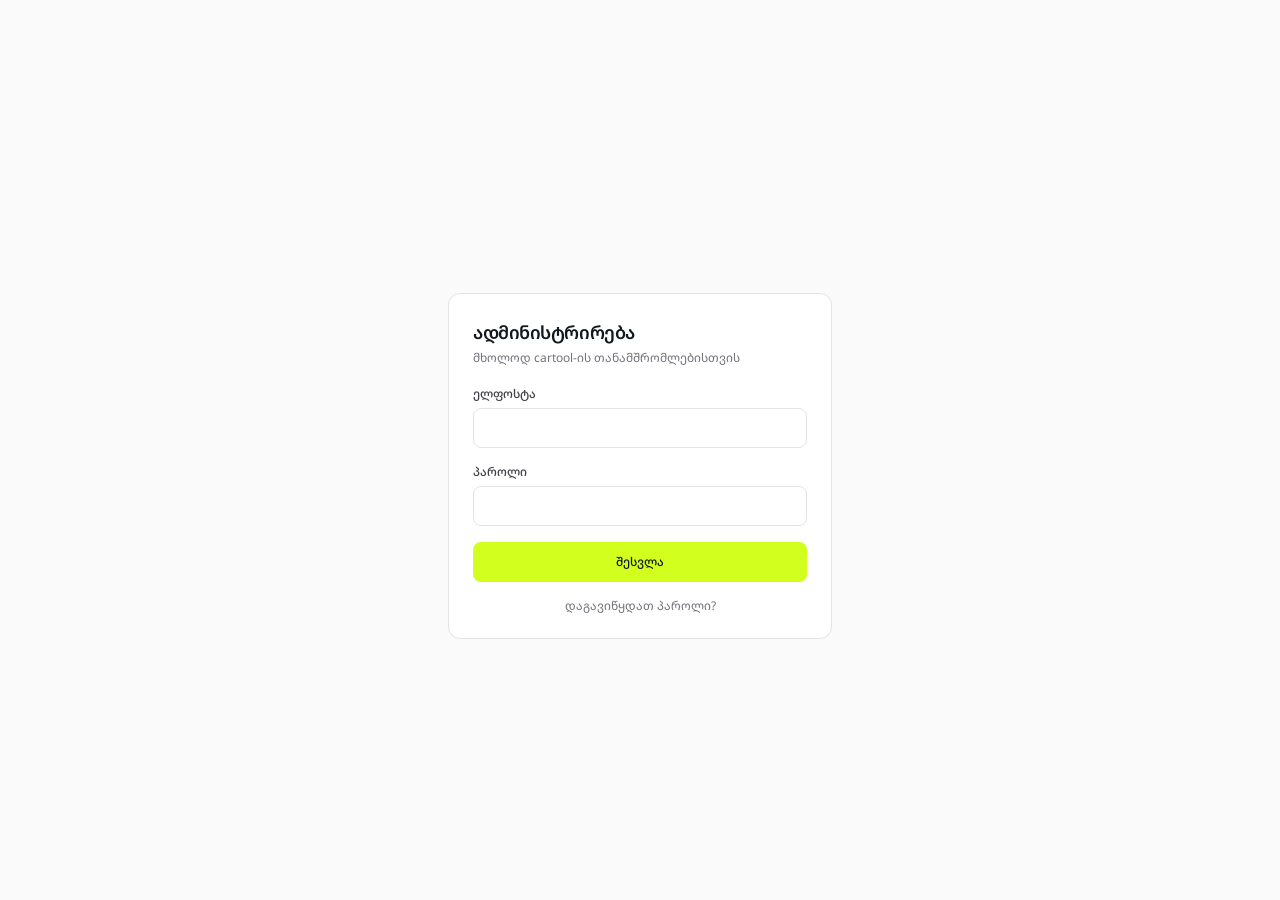
<file: index.html>
<!doctype html>
<html lang="ka">
<head>
    <meta charset="utf-8">
    <title>cartool admin</title>
    <base href="/">
    <meta name="viewport" content="width=device-width,initial-scale=1">
    <meta name="robots" content="noindex, nofollow">
    <meta http-equiv="Content-Security-Policy" content="default-src 'none'; script-src 'self'; style-src 'self' 'unsafe-inline'; img-src 'self' data:; font-src 'self'; connect-src 'self' ws://localhost:4400 https://cognito-idp.eu-north-1.amazonaws.com https://neyxtzyjzi.execute-api.eu-north-1.amazonaws.com; object-src 'none'; base-uri 'self'; form-action 'none'">
    <link rel="icon" href="favicon.svg" type="image/svg+xml">
<link rel="stylesheet" href="styles-CBWWTE5V.css"></head>
<body>
<cartool-admin></cartool-admin>
<script src="main-USJETA7B.js" type="module"></script></body>
</html>
</file>
<file: styles-CBWWTE5V.css>
@layer properties;@layer theme,base,components,utilities;@layer theme{:root,:host{--font-sans: "Noto Sans Georgian", "Segoe UI", sans-serif;--font-mono: ui-monospace, SFMono-Regular, Menlo, Monaco, Consolas, "Liberation Mono", "Courier New", monospace;--color-red-50: oklch(97.1% .013 17.38);--color-red-200: oklch(88.5% .062 18.334);--color-red-300: oklch(80.8% .114 19.571);--color-red-500: oklch(63.7% .237 25.331);--color-red-600: oklch(57.7% .245 27.325);--color-red-700: oklch(50.5% .213 27.518);--color-red-800: oklch(44.4% .177 26.899);--color-amber-50: oklch(98.7% .022 95.277);--color-amber-200: oklch(92.4% .12 95.746);--color-amber-500: oklch(76.9% .188 70.08);--color-amber-700: oklch(55.5% .163 48.998);--color-amber-800: oklch(47.3% .137 46.201);--color-amber-900: oklch(41.4% .112 45.904);--color-emerald-50: oklch(97.9% .021 166.113);--color-emerald-200: oklch(90.5% .093 164.15);--color-emerald-500: oklch(69.6% .17 162.48);--color-emerald-700: oklch(50.8% .118 165.612);--color-emerald-800: oklch(43.2% .095 166.913);--color-sky-500: oklch(68.5% .169 237.323);--color-rose-500: oklch(64.5% .246 16.439);--color-zinc-50: oklch(98.5% 0 none);--color-zinc-100: oklch(96.7% .001 286.375);--color-zinc-200: oklch(92% .004 286.32);--color-zinc-300: oklch(87.1% .006 286.286);--color-zinc-400: oklch(70.5% .015 286.067);--color-zinc-500: oklch(55.2% .016 285.938);--color-zinc-600: oklch(44.2% .017 285.786);--color-zinc-700: oklch(37% .013 285.805);--color-zinc-800: oklch(27.4% .006 286.033);--color-zinc-900: #101820;--color-zinc-950: #101820;--color-white: #fff;--spacing: .25rem;--container-sm: 24rem;--text-xs: .75rem;--text-xs--line-height: calc(1 / .75);--text-sm: .875rem;--text-sm--line-height: calc(1.25 / .875);--text-lg: 1.125rem;--text-lg--line-height: calc(1.75 / 1.125);--text-2xl: 1.5rem;--text-2xl--line-height: calc(2 / 1.5);--text-4xl: 2.25rem;--text-4xl--line-height: calc(2.5 / 2.25);--font-weight-normal: 400;--font-weight-medium: 500;--font-weight-semibold: 600;--tracking-tight: -.025em;--radius-md: .375rem;--radius-lg: .5rem;--radius-xl: .75rem;--default-transition-duration: .15s;--default-transition-timing-function: cubic-bezier(.4, 0, .2, 1);--default-font-family: var(--font-sans);--default-mono-font-family: var(--font-mono);--color-brand-100: #f1ffc2;--color-brand-400: #d2ff1e;--color-brand-500: #b8e600}}@layer base{*,:after,:before,::backdrop,::file-selector-button{box-sizing:border-box;margin:0;padding:0;border:0 solid}html,:host{line-height:1.5;-webkit-text-size-adjust:100%;tab-size:4;font-family:var(--default-font-family, -apple-system, BlinkMacSystemFont, "Segoe UI", Roboto, "Helvetica Neue", "Noto Sans", Arial, sans-serif, "Apple Color Emoji", "Segoe UI Emoji", "Segoe UI Symbol", "Noto Color Emoji");font-feature-settings:var(--default-font-feature-settings, normal);font-variation-settings:var(--default-font-variation-settings, normal);-webkit-tap-highlight-color:transparent}hr{height:0;color:inherit;border-top-width:1px}abbr:where([title]){-webkit-text-decoration:underline dotted;text-decoration:underline dotted}h1,h2,h3,h4,h5,h6{font-size:inherit;font-weight:inherit}a{color:inherit;-webkit-text-decoration:inherit;text-decoration:inherit}b,strong{font-weight:bolder}code,kbd,samp,pre{font-family:var(--default-mono-font-family, ui-monospace, SFMono-Regular, Menlo, Monaco, Consolas, "Liberation Mono", "Courier New", monospace);font-feature-settings:var(--default-mono-font-feature-settings, normal);font-variation-settings:var(--default-mono-font-variation-settings, normal);font-size:1em}small{font-size:80%}sub,sup{font-size:75%;line-height:0;position:relative;vertical-align:baseline}sub{bottom:-.25em}sup{top:-.5em}table{text-indent:0;border-color:inherit;border-collapse:collapse}:-moz-focusring:where(:not(iframe)){outline:auto}progress{vertical-align:baseline}summary{display:list-item}ol,ul,menu{list-style:none}img,svg,video,canvas,audio,iframe,embed,object{display:block;vertical-align:middle}img,video{max-width:100%;height:auto}button,input,select,optgroup,textarea,::file-selector-button{font:inherit;font-feature-settings:inherit;font-variation-settings:inherit;letter-spacing:inherit;color:inherit;border-radius:0;background-color:transparent;opacity:1}:where(select:is([multiple],[size])) optgroup{font-weight:bolder}:where(select:is([multiple],[size])) optgroup option{padding-inline-start:20px}::file-selector-button{margin-inline-end:4px}::placeholder{opacity:1}@supports (not (-webkit-appearance: -apple-pay-button)) or (contain-intrinsic-size: 1px){::placeholder{color:currentcolor}@supports (color: color-mix(in lab,red,red)){::placeholder{color:color-mix(in oklab,currentcolor 50%,transparent)}}}textarea{resize:vertical}::-webkit-search-decoration{-webkit-appearance:none}::-webkit-date-and-time-value{min-height:1lh;text-align:inherit}::-webkit-datetime-edit{display:inline-flex}::-webkit-datetime-edit-fields-wrapper{padding:0}::-webkit-datetime-edit,::-webkit-datetime-edit-year-field,::-webkit-datetime-edit-month-field,::-webkit-datetime-edit-day-field,::-webkit-datetime-edit-hour-field,::-webkit-datetime-edit-minute-field,::-webkit-datetime-edit-second-field,::-webkit-datetime-edit-millisecond-field,::-webkit-datetime-edit-meridiem-field{padding-block:0}::-webkit-calendar-picker-indicator{line-height:1}:-moz-ui-invalid{box-shadow:none}button,input:where([type=button],[type=reset],[type=submit]),::file-selector-button{appearance:button}::-webkit-inner-spin-button,::-webkit-outer-spin-button{height:auto}[hidden]:where(:not([hidden=until-found])){display:none!important}}@layer utilities{.visible{visibility:visible}.sr-only{position:absolute;width:1px;height:1px;padding:0;margin:-1px;overflow:hidden;clip-path:inset(50%);white-space:nowrap;border-width:0}.fixed{position:fixed}.sticky{position:sticky}.\[inset\:auto\]{inset:auto}.top-0{top:0}.top-4{top:calc(var(--spacing) * 4)}.right-4{right:calc(var(--spacing) * 4)}.bottom-4{bottom:calc(var(--spacing) * 4)}.left-1\/2{left:50%}.left-4{left:calc(var(--spacing) * 4)}.m-0{margin:0}.m-auto{margin:auto}.mx-auto{margin-inline:auto}.mt-1{margin-top:var(--spacing)}.mt-2{margin-top:calc(var(--spacing) * 2)}.mt-5{margin-top:calc(var(--spacing) * 5)}.mt-8{margin-top:calc(var(--spacing) * 8)}.mt-auto{margin-top:auto}.-mr-2{margin-right:calc(var(--spacing) * -2)}.mb-1\.5{margin-bottom:calc(var(--spacing) * 1.5)}.mb-4{margin-bottom:calc(var(--spacing) * 4)}.mb-5{margin-bottom:calc(var(--spacing) * 5)}.mb-6{margin-bottom:calc(var(--spacing) * 6)}.ml-1{margin-left:var(--spacing)}.block{display:block}.flex{display:flex}.grid{display:grid}.hidden{display:none}.inline-block{display:inline-block}.inline-flex{display:inline-flex}.size-4{width:calc(var(--spacing) * 4);height:calc(var(--spacing) * 4)}.size-6{width:calc(var(--spacing) * 6);height:calc(var(--spacing) * 6)}.size-8{width:calc(var(--spacing) * 8);height:calc(var(--spacing) * 8)}.size-9{width:calc(var(--spacing) * 9);height:calc(var(--spacing) * 9)}.size-\[18px\]{width:18px;height:18px}.h-10{height:calc(var(--spacing) * 10)}.h-full{height:100%}.h-screen{height:100vh}.max-h-\[calc\(100vh-2rem\)\]{max-height:calc(100vh - 2rem)}.min-h-0{min-height:0px}.min-h-screen{min-height:100vh}.w-\[min\(520px\,calc\(100\%-2rem\)\)\]{width:min(520px,calc(100% - 2rem))}.w-full{width:100%}.w-max{width:max-content}.max-w-\[calc\(100vw-2rem\)\]{max-width:calc(100vw - 2rem)}.max-w-full{max-width:100%}.max-w-sm{max-width:var(--container-sm)}.min-w-0{min-width:0px}.flex-1{flex:1}.shrink-0{flex-shrink:0}.-translate-x-1\/2{--tw-translate-x: -50% ;translate:var(--tw-translate-x) var(--tw-translate-y)}.cursor-pointer{cursor:pointer}.list-disc{list-style-type:disc}.grid-cols-\[220px_minmax\(0\,1fr\)\]{grid-template-columns:220px minmax(0,1fr)}.flex-col{flex-direction:column}.flex-wrap{flex-wrap:wrap}.items-center{align-items:center}.items-end{align-items:flex-end}.items-start{align-items:flex-start}.justify-between{justify-content:space-between}.justify-center{justify-content:center}.justify-end{justify-content:flex-end}.gap-1\.5{gap:calc(var(--spacing) * 1.5)}.gap-2{gap:calc(var(--spacing) * 2)}.gap-2\.5{gap:calc(var(--spacing) * 2.5)}.gap-3{gap:calc(var(--spacing) * 3)}.gap-4{gap:calc(var(--spacing) * 4)}:where(.space-y-1>:not(:last-child)){--tw-space-y-reverse: 0;margin-block-start:calc(var(--spacing) * var(--tw-space-y-reverse));margin-block-end:calc(var(--spacing) * calc(1 - var(--tw-space-y-reverse)))}:where(.space-y-1\.5>:not(:last-child)){--tw-space-y-reverse: 0;margin-block-start:calc(calc(var(--spacing) * 1.5) * var(--tw-space-y-reverse));margin-block-end:calc(calc(var(--spacing) * 1.5) * calc(1 - var(--tw-space-y-reverse)))}.justify-self-center{justify-self:center}.truncate{overflow:hidden;text-overflow:ellipsis;white-space:nowrap}.overflow-visible{overflow:visible}.overflow-x-auto{overflow-x:auto}.overflow-y-auto{overflow-y:auto}.rounded{border-radius:.25rem}.rounded-full{border-radius:calc(infinity * 1px)}.rounded-lg{border-radius:var(--radius-lg)}.rounded-md{border-radius:var(--radius-md)}.rounded-xl{border-radius:var(--radius-xl)}.border{border-style:var(--tw-border-style);border-width:1px}.border-0{border-style:var(--tw-border-style);border-width:0px}.border-t{border-top-style:var(--tw-border-style);border-top-width:1px}.border-r{border-right-style:var(--tw-border-style);border-right-width:1px}.border-amber-200{border-color:var(--color-amber-200)}.border-red-200{border-color:var(--color-red-200)}.border-zinc-100{border-color:var(--color-zinc-100)}.border-zinc-200{border-color:var(--color-zinc-200)}.bg-amber-50{background-color:var(--color-amber-50)}.bg-amber-500{background-color:var(--color-amber-500)}.bg-brand-400{background-color:var(--color-brand-400)}.bg-emerald-50{background-color:var(--color-emerald-50)}.bg-emerald-500{background-color:var(--color-emerald-500)}.bg-red-50{background-color:var(--color-red-50)}.bg-red-600{background-color:var(--color-red-600)}.bg-rose-500{background-color:var(--color-rose-500)}.bg-sky-500{background-color:var(--color-sky-500)}.bg-transparent{background-color:transparent}.bg-white{background-color:var(--color-white)}.bg-zinc-50{background-color:var(--color-zinc-50)}.bg-zinc-100{background-color:var(--color-zinc-100)}.bg-zinc-200{background-color:var(--color-zinc-200)}.bg-zinc-800{background-color:var(--color-zinc-800)}.bg-zinc-900{background-color:var(--color-zinc-900)}.p-0{padding:0}.p-1\.5{padding:calc(var(--spacing) * 1.5)}.p-2\.5{padding:calc(var(--spacing) * 2.5)}.p-3{padding:calc(var(--spacing) * 3)}.p-6{padding:calc(var(--spacing) * 6)}.px-1\.5{padding-inline:calc(var(--spacing) * 1.5)}.px-2{padding-inline:calc(var(--spacing) * 2)}.px-2\.5{padding-inline:calc(var(--spacing) * 2.5)}.px-3{padding-inline:calc(var(--spacing) * 3)}.px-4{padding-inline:calc(var(--spacing) * 4)}.px-5{padding-inline:calc(var(--spacing) * 5)}.px-6{padding-inline:calc(var(--spacing) * 6)}.py-0\.5{padding-block:calc(var(--spacing) * .5)}.py-1\.5{padding-block:calc(var(--spacing) * 1.5)}.py-2{padding-block:calc(var(--spacing) * 2)}.py-2\.5{padding-block:calc(var(--spacing) * 2.5)}.py-3{padding-block:calc(var(--spacing) * 3)}.py-6{padding-block:calc(var(--spacing) * 6)}.py-8{padding-block:calc(var(--spacing) * 8)}.py-12{padding-block:calc(var(--spacing) * 12)}.pt-3{padding-top:calc(var(--spacing) * 3)}.pr-2{padding-right:calc(var(--spacing) * 2)}.pl-5{padding-left:calc(var(--spacing) * 5)}.text-center{text-align:center}.text-left{text-align:left}.text-right{text-align:right}.align-middle{vertical-align:middle}.align-top{vertical-align:top}.font-sans{font-family:var(--font-sans)}.text-2xl{font-size:var(--text-2xl);line-height:var(--tw-leading, var(--text-2xl--line-height))}.text-4xl{font-size:var(--text-4xl);line-height:var(--tw-leading, var(--text-4xl--line-height))}.text-lg{font-size:var(--text-lg);line-height:var(--tw-leading, var(--text-lg--line-height))}.text-sm{font-size:var(--text-sm);line-height:var(--tw-leading, var(--text-sm--line-height))}.text-xs{font-size:var(--text-xs);line-height:var(--tw-leading, var(--text-xs--line-height))}.text-\[10px\]{font-size:10px}.text-\[11px\]{font-size:11px}.leading-5{--tw-leading: calc(var(--spacing) * 5);line-height:calc(var(--spacing) * 5)}.leading-6{--tw-leading: calc(var(--spacing) * 6);line-height:calc(var(--spacing) * 6)}.font-medium{--tw-font-weight: var(--font-weight-medium);font-weight:var(--font-weight-medium)}.font-normal{--tw-font-weight: var(--font-weight-normal);font-weight:var(--font-weight-normal)}.font-semibold{--tw-font-weight: var(--font-weight-semibold);font-weight:var(--font-weight-semibold)}.tracking-tight{--tw-tracking: var(--tracking-tight);letter-spacing:var(--tracking-tight)}.break-words{overflow-wrap:break-word}.whitespace-nowrap{white-space:nowrap}.text-amber-700{color:var(--color-amber-700)}.text-amber-800{color:var(--color-amber-800)}.text-amber-900{color:var(--color-amber-900)}.text-emerald-700{color:var(--color-emerald-700)}.text-emerald-800{color:var(--color-emerald-800)}.text-red-700{color:var(--color-red-700)}.text-red-800{color:var(--color-red-800)}.text-white{color:var(--color-white)}.text-zinc-300{color:var(--color-zinc-300)}.text-zinc-400{color:var(--color-zinc-400)}.text-zinc-500{color:var(--color-zinc-500)}.text-zinc-600{color:var(--color-zinc-600)}.text-zinc-700{color:var(--color-zinc-700)}.text-zinc-900{color:var(--color-zinc-900)}.text-zinc-950{color:var(--color-zinc-950)}.lowercase{text-transform:lowercase}.uppercase{text-transform:uppercase}.underline-offset-2{text-underline-offset:2px}.underline-offset-4{text-underline-offset:4px}.antialiased{-webkit-font-smoothing:antialiased;-moz-osx-font-smoothing:grayscale}.accent-brand-500{accent-color:var(--color-brand-500)}.accent-zinc-900{accent-color:var(--color-zinc-900)}.opacity-60{opacity:60%}.shadow-2xl{--tw-shadow: 0 25px 50px -12px var(--tw-shadow-color, rgb(0 0 0 / .25));box-shadow:var(--tw-inset-shadow),var(--tw-inset-ring-shadow),var(--tw-ring-offset-shadow),var(--tw-ring-shadow),var(--tw-shadow)}.shadow-lg{--tw-shadow: 0 10px 15px -3px var(--tw-shadow-color, rgb(0 0 0 / .1)), 0 4px 6px -4px var(--tw-shadow-color, rgb(0 0 0 / .1));box-shadow:var(--tw-inset-shadow),var(--tw-inset-ring-shadow),var(--tw-ring-offset-shadow),var(--tw-ring-shadow),var(--tw-shadow)}.ring-1{--tw-ring-shadow: var(--tw-ring-inset,) 0 0 0 calc(1px + var(--tw-ring-offset-width)) var(--tw-ring-color, currentcolor);box-shadow:var(--tw-inset-shadow),var(--tw-inset-ring-shadow),var(--tw-ring-offset-shadow),var(--tw-ring-shadow),var(--tw-shadow)}.ring-amber-200{--tw-ring-color: var(--color-amber-200)}.ring-emerald-200{--tw-ring-color: var(--color-emerald-200)}.ring-zinc-200{--tw-ring-color: var(--color-zinc-200)}.transition-colors{transition-property:color,background-color,border-color,outline-color,text-decoration-color,fill,stroke,--tw-gradient-from,--tw-gradient-via,--tw-gradient-to;transition-timing-function:var(--tw-ease, var(--default-transition-timing-function));transition-duration:var(--tw-duration, var(--default-transition-duration))}.outline-none{--tw-outline-style: none;outline-style:none}.backdrop\:bg-zinc-950\/40::backdrop{background-color:color-mix(in srgb,#101820 40%,transparent)}@supports (color: color-mix(in lab,red,red)){.backdrop\:bg-zinc-950\/40::backdrop{background-color:color-mix(in oklab,var(--color-zinc-950) 40%,transparent)}}@media(hover:hover){.hover\:bg-brand-500:hover{background-color:var(--color-brand-500)}.hover\:bg-red-50:hover{background-color:var(--color-red-50)}.hover\:bg-red-700:hover{background-color:var(--color-red-700)}.hover\:bg-zinc-50:hover{background-color:var(--color-zinc-50)}.hover\:bg-zinc-50\/60:hover{background-color:color-mix(in srgb,oklch(98.5% 0 none) 60%,transparent)}@supports (color: color-mix(in lab,red,red)){.hover\:bg-zinc-50\/60:hover{background-color:color-mix(in oklab,var(--color-zinc-50) 60%,transparent)}}.hover\:bg-zinc-100:hover{background-color:var(--color-zinc-100)}.hover\:bg-zinc-200:hover{background-color:var(--color-zinc-200)}.hover\:bg-zinc-700:hover{background-color:var(--color-zinc-700)}.hover\:text-white:hover{color:var(--color-white)}.hover\:text-zinc-900:hover{color:var(--color-zinc-900)}.hover\:text-zinc-950:hover{color:var(--color-zinc-950)}.hover\:underline:hover{text-decoration-line:underline}}.focus\:border-zinc-500:focus{border-color:var(--color-zinc-500)}.focus-visible\:outline-2:focus-visible{outline-style:var(--tw-outline-style);outline-width:2px}.focus-visible\:outline-zinc-500:focus-visible{outline-color:var(--color-zinc-500)}.disabled\:cursor-wait:disabled{cursor:wait}.disabled\:bg-zinc-50:disabled{background-color:var(--color-zinc-50)}.disabled\:text-zinc-500:disabled{color:var(--color-zinc-500)}.disabled\:opacity-40:disabled{opacity:40%}.disabled\:opacity-50:disabled{opacity:50%}.aria-\[current\=page\]\:bg-brand-100[aria-current=page]{background-color:var(--color-brand-100)}.aria-\[current\=page\]\:font-medium[aria-current=page]{--tw-font-weight: var(--font-weight-medium);font-weight:var(--font-weight-medium)}.aria-\[current\=page\]\:text-zinc-950[aria-current=page]{color:var(--color-zinc-950)}@media(width>=64rem){.lg\:grid-cols-\[248px_minmax\(0\,1fr\)\]{grid-template-columns:248px minmax(0,1fr)}}}.ng-select .ng-select-container{min-height:42px;border:1px solid var(--color-zinc-200);border-radius:var(--radius-lg);background:var(--color-white);color:var(--color-zinc-900);font-size:var(--text-sm);cursor:pointer;transition:border-color .15s,box-shadow .15s}.ng-select .ng-select-container:hover{border-color:var(--color-zinc-300)}.ng-select.ng-select-focused>.ng-select-container{border-color:var(--color-zinc-500);box-shadow:0 0 0 3px var(--color-zinc-100)}.ng-select.ng-select-opened>.ng-select-container{border-color:var(--color-zinc-500)}.ng-select.ng-select-readonly>.ng-select-container{background:var(--color-zinc-50);cursor:not-allowed}.ng-select.ng-touched.ng-invalid:not(.ng-select-opened):not(.ng-select-readonly)>.ng-select-container{border-color:var(--color-red-300)}.ng-select .ng-select-container .ng-value-container{padding-left:.75rem;gap:.25rem}.ng-select .ng-select-container .ng-value-container .ng-placeholder{color:var(--color-zinc-400)}.ng-select.ng-select-single .ng-select-container .ng-value-container .ng-input{top:0;bottom:0;left:0;padding:0 3rem 0 .75rem;display:flex;align-items:center}.ng-select .ng-select-container .ng-value-container .ng-input>input{font:inherit;color:inherit}.ng-select .ng-clear-wrapper{width:1.5rem;color:var(--color-zinc-400)}.ng-select .ng-clear-wrapper:hover .ng-clear{color:var(--color-zinc-700)}.ng-select .ng-arrow-wrapper{width:2rem;padding-right:.75rem}.ng-select .ng-arrow-wrapper .ng-arrow{display:inline-block;width:.5rem!important;height:.5rem!important;border:solid var(--color-zinc-500)!important;border-width:0 2px 2px 0!important;transform:translateY(-2px) rotate(45deg)}.ng-select.ng-select-opened .ng-arrow-wrapper .ng-arrow{transform:translateY(2px) rotate(-135deg)}.ng-select .ng-spinner-loader{width:14px;height:14px;margin-right:.25rem;border:2px solid var(--color-zinc-200);border-left-color:var(--color-zinc-600)}.ng-dropdown-panel{margin:4px 0;overflow:hidden;border:1px solid var(--color-zinc-200);border-radius:var(--radius-lg);background:var(--color-white);box-shadow:0 12px 32px -12px #00000040;font-size:var(--text-sm);color:var(--color-zinc-900)}.ng-dropdown-panel.ng-select-top{margin:0 0 4px}.ng-dropdown-panel .ng-dropdown-panel-items{max-height:260px}.ng-dropdown-panel .ng-dropdown-panel-items .ng-option{padding:.5rem .75rem;cursor:pointer}.ng-dropdown-panel .ng-dropdown-panel-items .ng-option.ng-option-marked{background:var(--color-zinc-100)}.ng-dropdown-panel .ng-dropdown-panel-items .ng-option.ng-option-selected{background:var(--color-zinc-900);color:var(--color-white);font-weight:500}.ng-dropdown-panel .ng-dropdown-panel-items .ng-option.ng-option-disabled{color:var(--color-zinc-400);cursor:default}.ng-dropdown-panel .ng-dropdown-panel-items .ng-option .ng-tag-label{margin-right:.25rem;color:var(--color-emerald-700);font-size:var(--text-xs);font-weight:500}.ng-select.ng-select-sm .ng-select-container{min-height:34px;font-size:var(--text-xs)}.ng-select.ng-select-sm .ng-arrow-wrapper{width:1.5rem;padding-right:.6rem}.ng-select.ng-select-sm+.ng-dropdown-panel,.ng-select.ng-select-sm .ng-dropdown-panel{font-size:var(--text-xs)}.ng-select.text-xs .ng-select-container,.ng-select.text-xs .ng-dropdown-panel{font-size:var(--text-xs)}.ng-select .ng-select-container,.ng-select .ng-select-container .ng-value-container{align-items:center}.ng-select.ng-select-single .ng-select-container{height:42px}.ng-select.ng-select-sm.ng-select-single .ng-select-container{height:34px;min-height:34px}.ng-select .ng-select-container.ng-has-value .ng-value-container .ng-placeholder{display:none}.ng-dropdown-panel .ng-dropdown-panel-items .ng-optgroup{padding:0 .75rem;cursor:default}.ng-dropdown-panel .ng-optgroup .group-label{display:flex;align-items:center;height:2.25rem;font-size:11px;font-weight:500;color:var(--color-zinc-400)}.ng-dropdown-panel .ng-optgroup .group-divider{border-top:1px solid var(--color-zinc-200)}form.ng-submitted :is(input,textarea).ng-invalid,:is(input,textarea).ng-invalid.ng-dirty{border-color:var(--color-red-500)!important;background-color:var(--color-red-50)}form.ng-submitted ng-select.ng-invalid .ng-select-container,ng-select.ng-invalid.ng-dirty .ng-select-container{border-color:var(--color-red-500)!important;background-color:var(--color-red-50)}@font-face{font-family:Noto Sans Georgian;src:url("./media/NotoSansGeorgian-Variable-3BQKQ4ZQ.ttf") format("truetype");font-style:normal;font-weight:100 900;font-stretch:62.5% 100%;font-display:swap}@property --tw-translate-x{syntax: "*"; inherits: false; initial-value: 0;}@property --tw-translate-y{syntax: "*"; inherits: false; initial-value: 0;}@property --tw-translate-z{syntax: "*"; inherits: false; initial-value: 0;}@property --tw-space-y-reverse{syntax: "*"; inherits: false; initial-value: 0;}@property --tw-border-style{syntax: "*"; inherits: false; initial-value: solid;}@property --tw-leading{syntax: "*"; inherits: false;}@property --tw-font-weight{syntax: "*"; inherits: false;}@property --tw-tracking{syntax: "*"; inherits: false;}@property --tw-shadow{syntax: "*"; inherits: false; initial-value: 0 0 #0000;}@property --tw-shadow-color{syntax: "*"; inherits: false;}@property --tw-shadow-alpha{syntax: "<percentage>"; inherits: false; initial-value: 100%;}@property --tw-inset-shadow{syntax: "*"; inherits: false; initial-value: 0 0 #0000;}@property --tw-inset-shadow-color{syntax: "*"; inherits: false;}@property --tw-inset-shadow-alpha{syntax: "<percentage>"; inherits: false; initial-value: 100%;}@property --tw-ring-color{syntax: "*"; inherits: false;}@property --tw-ring-shadow{syntax: "*"; inherits: false; initial-value: 0 0 #0000;}@property --tw-inset-ring-color{syntax: "*"; inherits: false;}@property --tw-inset-ring-shadow{syntax: "*"; inherits: false; initial-value: 0 0 #0000;}@property --tw-ring-inset{syntax: "*"; inherits: false;}@property --tw-ring-offset-width{syntax: "<length>"; inherits: false; initial-value: 0px;}@property --tw-ring-offset-color{syntax: "*"; inherits: false; initial-value: #fff;}@property --tw-ring-offset-shadow{syntax: "*"; inherits: false; initial-value: 0 0 #0000;}@property --tw-outline-style{syntax: "*"; inherits: false; initial-value: solid;}@layer properties{@supports ((-webkit-hyphens: none) and (not (margin-trim: inline))) or ((-moz-orient: inline) and (not (color:rgb(from red r g b)))){*,:before,:after,::backdrop{--tw-translate-x: 0;--tw-translate-y: 0;--tw-translate-z: 0;--tw-space-y-reverse: 0;--tw-border-style: solid;--tw-leading: initial;--tw-font-weight: initial;--tw-tracking: initial;--tw-shadow: 0 0 #0000;--tw-shadow-color: initial;--tw-shadow-alpha: 100%;--tw-inset-shadow: 0 0 #0000;--tw-inset-shadow-color: initial;--tw-inset-shadow-alpha: 100%;--tw-ring-color: initial;--tw-ring-shadow: 0 0 #0000;--tw-inset-ring-color: initial;--tw-inset-ring-shadow: 0 0 #0000;--tw-ring-inset: initial;--tw-ring-offset-width: 0px;--tw-ring-offset-color: #fff;--tw-ring-offset-shadow: 0 0 #0000;--tw-outline-style: solid}}}
</file>
